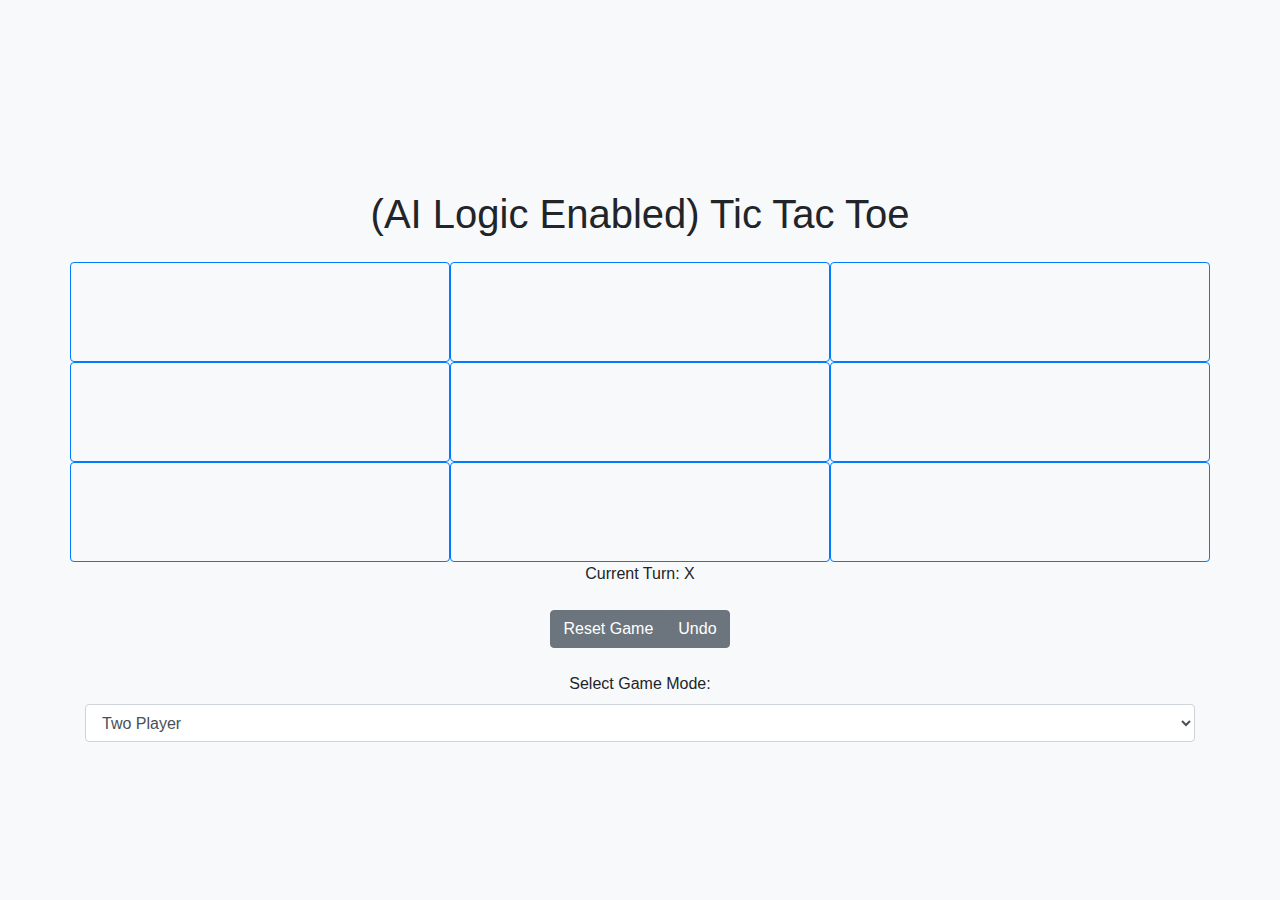
<file: 2_AI_Tic_Tac_Toe.html>
<!DOCTYPE html>
<html lang="en">
<head>
    <meta charset="UTF-8">
    <meta name="viewport" content="width=device-width, initial-scale=1, shrink-to-fit=no">
    <title>Tic Tac Toe</title>
    <link rel="stylesheet" href="https://stackpath.bootstrapcdn.com/bootstrap/4.3.1/css/bootstrap.min.css">
    <style>
        body {
            display: flex;
            align-items: center;
            justify-content: center;
            height: 100vh;
            background-color: #f8f9fa;
        }

        .btn-cell {
            width: 100px;
            height: 100px;
            font-size: 2rem;
        }
    </style>
</head>
<body style="user-select: none;">

<div class="container text-center mt-5">
    <h1 class="mb-4">(AI Logic Enabled) Tic Tac Toe</h1>

    <div id="gameBoard" class="row justify-content-center"></div>
    <div id="status" class="mb-4"></div>

    <div class="btn-group">
        <button id="resetBtn" class="btn btn-secondary">Reset Game</button>
        <button id="undoBtn" class="btn btn-secondary">Undo</button>
    </div>

    <div class="form-group mt-4">
        <label for="modeSelect">Select Game Mode:</label>
        <select id="modeSelect" class="form-control">
            <option value="twoPlayer">Two Player</option>
            <option value="singlePlayer">Single Player</option>
        </select>
    </div>
</div>

<script src="https://code.jquery.com/jquery-3.3.1.slim.min.js"></script>
<script src="https://cdnjs.cloudflare.com/ajax/libs/popper.js/1.14.7/umd/popper.min.js"></script>
<script src="https://stackpath.bootstrapcdn.com/bootstrap/4.3.1/js/bootstrap.min.js"></script>
<script>
    document.addEventListener('contextmenu', function (e) {
        e.preventDefault();
    });
</script>
<script>
    // Game variables
    let board;
    let currentPlayer;
    let gameActive;

    // Single-player variables
    let singlePlayerMode;

    // AI variables
    const AIPlayer = 'O';

    // Initialize the game
    function initGame() {
        board = ['', '', '', '', '', '', '', '', ''];
        currentPlayer = 'X';
        gameActive = true;
        singlePlayerMode = false;

        drawBoard();
        updateStatus();
    }

    // Draw the game board
    function drawBoard() {
        const gameBoard = document.getElementById('gameBoard');
        gameBoard.innerHTML = '';

        for (let i = 0; i < 9; i++) {
            const btnCell = document.createElement('button');
            btnCell.className = 'btn btn-outline-primary btn-cell col-4';
            btnCell.setAttribute('data-index', i);
            btnCell.addEventListener('click', handleCellClick);
            gameBoard.appendChild(btnCell);
        }
    }

    // Handle cell click event
    function handleCellClick(event) {
        const index = event.target.getAttribute('data-index');

        if (board[index] === '' && gameActive) {
            board[index] = currentPlayer;
            drawBoard();
            checkWinner();
            switchPlayer();

            if (singlePlayerMode && currentPlayer === AIPlayer && gameActive) {
                setTimeout(makeAIMove, 500);
            }
        }
    }

    // Switch player turn
    function switchPlayer() {
        currentPlayer = (currentPlayer === 'X') ? 'O' : 'X';
    }

    // Check for a winner or a draw
    function checkWinner() {
        const winPatterns = [
            [0, 1, 2], [3, 4, 5], [6, 7, 8], // Rows
            [0, 3, 6], [1, 4, 7], [2, 5, 8], // Columns
            [0, 4, 8], [2, 4, 6]             // Diagonals
        ];

        for (const pattern of winPatterns) {
            const [a, b, c] = pattern;
            if (board[a] && board[a] === board[b] && board[a] === board[c]) {
                gameActive = false;
                displayWinner(board[a]);
                return;
            }
        }

        if (!board.includes('')) {
            gameActive = false;
            displayDraw();
        }
    }

    // Display the winner
    function displayWinner(winner) {
        const statusElement = document.getElementById('status');
        statusElement.textContent = `${winner} wins!`;
    }

    // Display a draw
    function displayDraw() {
        const statusElement = document.getElementById('status');
        statusElement.textContent = 'It\'s a draw!';
    }

    // Update the game status
    function updateStatus() {
        const statusElement = document.getElementById('status');
        statusElement.textContent = `Current Turn: ${currentPlayer}`;
    }

    // Reset the game
    function resetGame() {
        initGame();
        const statusElement = document.getElementById('status');
        statusElement.textContent = '';
    }

    // Undo the last move
    function undoMove() {
        const lastMoveIndex = board.lastIndexOf('O') !== -1 ? board.lastIndexOf('O') : board.lastIndexOf('X');
        if (lastMoveIndex !== -1 && gameActive) {
            board[lastMoveIndex] = '';
            drawBoard();
            switchPlayer();
        }
    }

    // Make AI move using minimax algorithm
    function makeAIMove() {
        const bestMove = getBestMove();
        board[bestMove] = AIPlayer;
        drawBoard();
        checkWinner();
        switchPlayer();
    }

    // Get the best move for the AI using the minimax algorithm
    function getBestMove() {
        let bestScore = -Infinity;
        let bestMove;

        for (let i = 0; i < board.length; i++) {
            if (board[i] === '') {
                board[i] = AIPlayer;
                const score = minimax(board, 0, false);
                board[i] = '';

                if (score > bestScore) {
                    bestScore = score;
                    bestMove = i;
                }
            }
        }

        return bestMove;
    }

    // Minimax algorithm
    function minimax(board, depth, isMaximizing) {
        const scores = {
            X: -1,
            O: 1,
            draw: 0
        };

        const winner = checkWinner();
        if (winner !== null) {
            return scores[winner];
        }

        if (isMaximizing) {
            let bestScore = -Infinity;
            for (let i = 0; i < board.length; i++) {
                if (board[i] === '') {
                    board[i] = AIPlayer;
                    const score = minimax(board, depth + 1, false);
                    board[i] = '';
                    bestScore = Math.max(score, bestScore);
                }
            }
            return bestScore;
        } else {
            let bestScore = Infinity;
            for (let i = 0; i < board.length; i++) {
                if (board[i] === '') {
                    board[i] = 'X';
                    const score = minimax(board, depth + 1, true);
                    board[i] = '';
                    bestScore = Math.min(score, bestScore);
                }
            }
            return bestScore;
        }
    }

    // Event listeners
    document.getElementById('resetBtn').addEventListener('click', resetGame);
    document.getElementById('undoBtn').addEventListener('click', undoMove);
    document.getElementById('modeSelect').addEventListener('change', function () {
        singlePlayerMode = this.value === 'singlePlayer';
        resetGame();
    });

    // Initialize the game
    initGame();
</script>

</body>
</html>
</file>
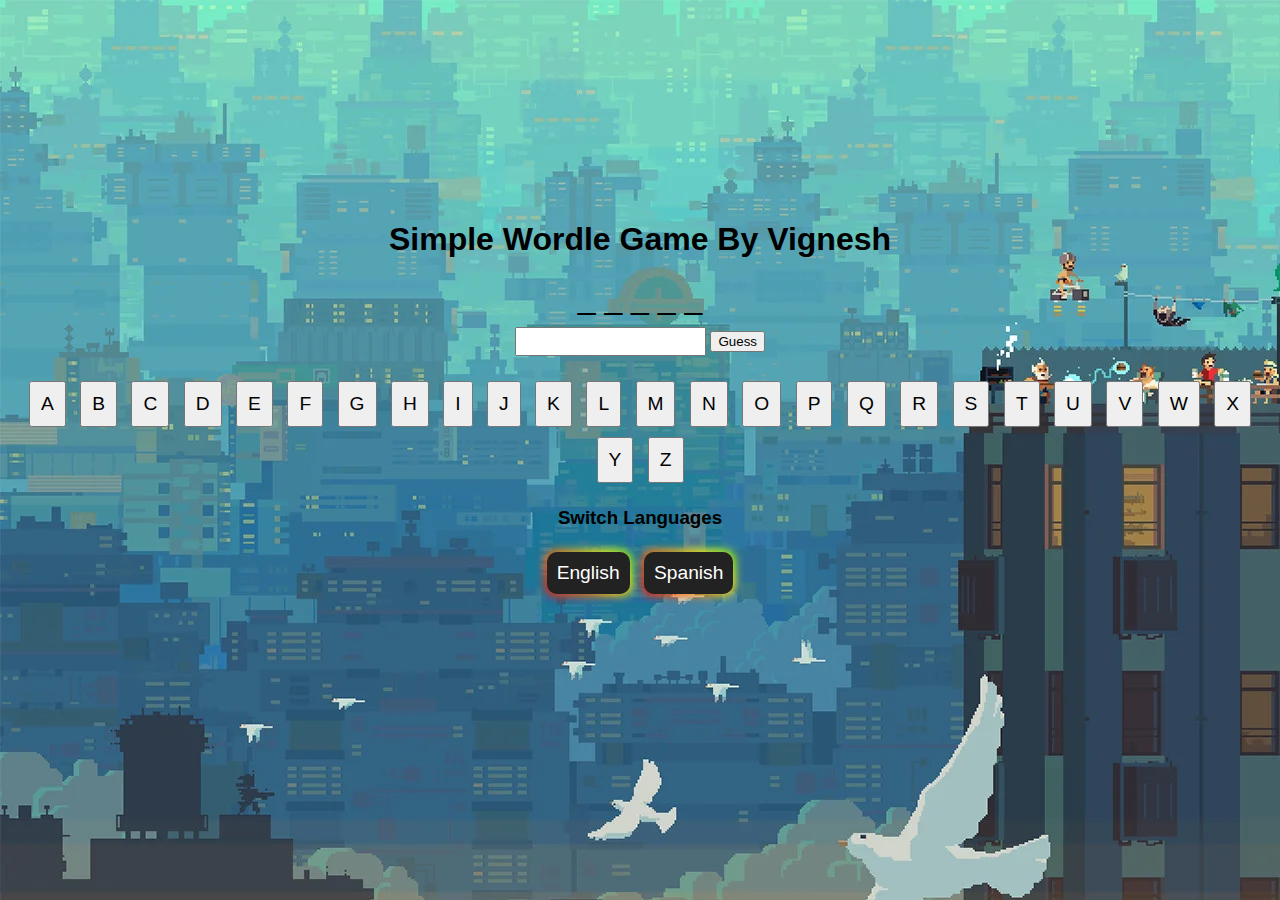
<file: 3_Wordle_Game_indx.html>
<!DOCTYPE html>
<html lang="en">
<head>
    <meta charset="UTF-8">
    <meta name="viewport" content="width=device-width, initial-scale=1.0">
    <link rel="stylesheet" href="3_Wordle_Game_style.css">
    <title>Wordle Game</title>
</head>
<body>
<div><center><h1>Simple Wordle Game By Vignesh</h1></center></div>
    <div class="wordle-container">
        <div id="word-display"></div>
        <div id="input-container">
            <input type="text" id="guess-input" maxlength="10" autocomplete="off">
            <button onclick="checkGuess()">Guess</button>
        </div>
        <div id="keypad-container">
            <!-- You can generate the keypad dynamically using JavaScript -->
            <button onclick="appendToGuess('A')">A</button>
            <button onclick="appendToGuess('B')">B</button>
            <button onclick="appendToGuess('C')">C</button>
            <button onclick="appendToGuess('D')">D</button>
            <button onclick="appendToGuess('E')">E</button>
            <button onclick="appendToGuess('F')">F</button>
            <button onclick="appendToGuess('G')">G</button>
            <button onclick="appendToGuess('H')">H</button>
            <button onclick="appendToGuess('I')">I</button>
            <button onclick="appendToGuess('J')">J</button>
            <button onclick="appendToGuess('K')">K</button>
            <button onclick="appendToGuess('L')">L</button>
            <button onclick="appendToGuess('M')">M</button>
            <button onclick="appendToGuess('N')">N</button>
            <button onclick="appendToGuess('O')">O</button>
            <button onclick="appendToGuess('P')">P</button>
            <button onclick="appendToGuess('Q')">Q</button>
            <button onclick="appendToGuess('R')">R</button>
            <button onclick="appendToGuess('S')">S</button>
            <button onclick="appendToGuess('T')">T</button>
            <button onclick="appendToGuess('U')">U</button>
            <button onclick="appendToGuess('V')">V</button>
            <button onclick="appendToGuess('W')">W</button>
            <button onclick="appendToGuess('X')">X</button>
            <button onclick="appendToGuess('Y')">Y</button>
            <button onclick="appendToGuess('Z')">Z</button>
<div id="language-buttons">
    <h3>Switch Languages</h3>
    <button class="button-85" role="button" onclick="switchLanguage('english')">English</button>
    <button class="button-85" role="button" onclick="switchLanguage('spanish')">Spanish</button>
</div>
        </div>
    </div>
    
    <script src="3_Wordle_Game_script.js"></script>
</body>
</html>
</file>
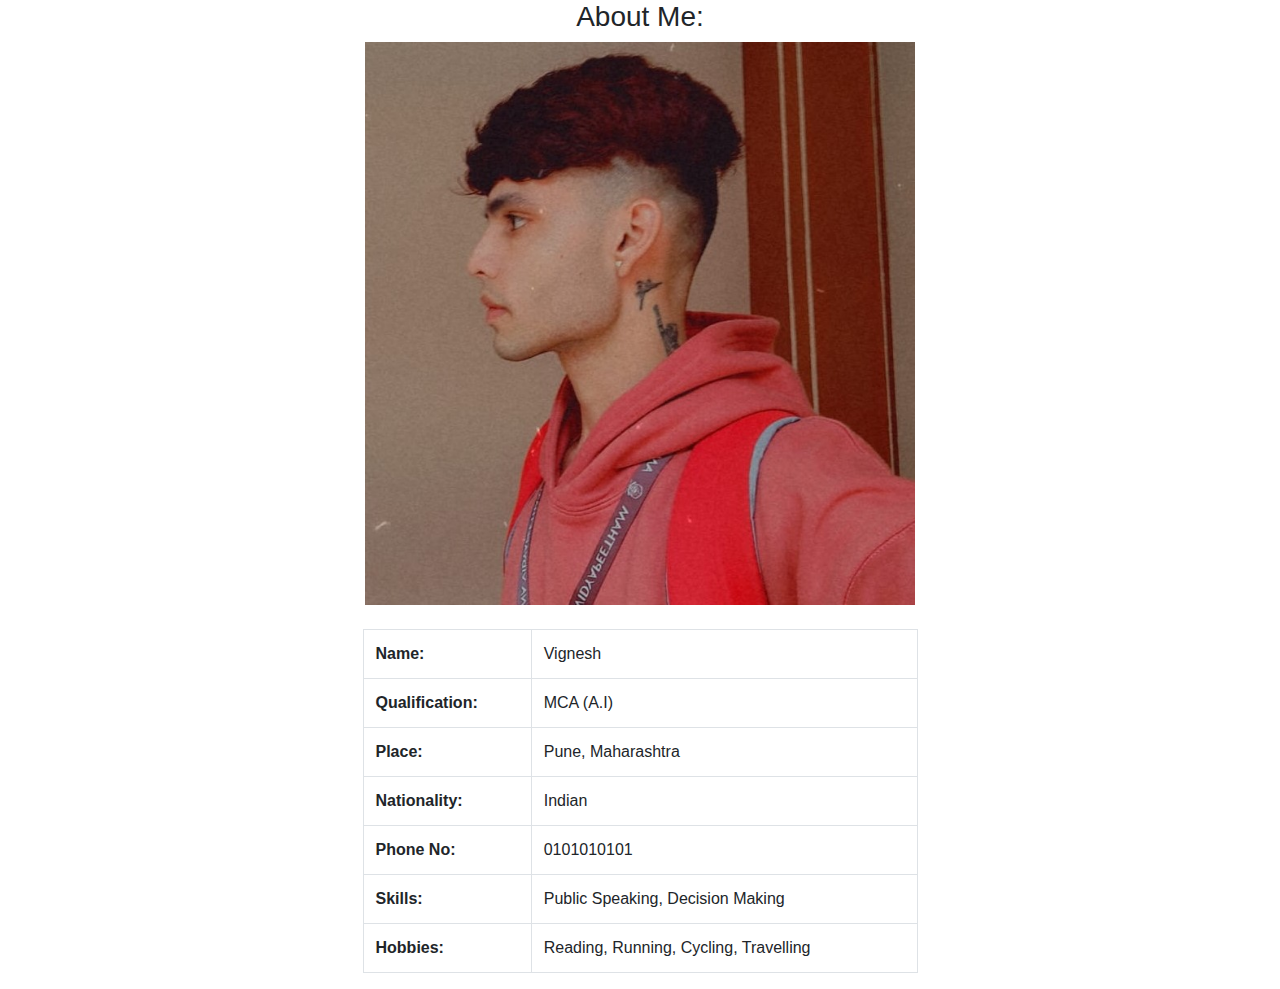
<file: About.html>
<!DOCTYPE html>
<html lang="en">
<head>
  <meta charset="UTF-8">
  <meta name="viewport" content="width=device-width, initial-scale=1.0">
  <link rel="stylesheet" href="https://stackpath.bootstrapcdn.com/bootstrap/4.5.2/css/bootstrap.min.css">
  <title>About</title>
</head>
<body>
  <div class="container">
    <h3 class="text-center">About Me:</h3>
    <div class="text-center">
      <img src="03.jpg" alt="Profile Picture" class="img-fluid" width="550" height="550">
    </div>
    <br>
    <table class="table table-bordered mx-auto" style="width: 50%;">
      <tr>
        <th>Name:</th>
        <td>Vignesh</td>
      </tr>
      <tr>
        <th>Qualification:</th>
        <td>MCA (A.I)</td>
      </tr>
      <tr>
        <th>Place:</th>
        <td>Pune, Maharashtra</td>
      </tr>
      <tr>
        <th>Nationality:</th>
        <td>Indian</td>
      </tr>
      <tr>
        <th>Phone No:</th>
        <td>0101010101</td>
      </tr>
      <tr>
        <th>Skills:</th>
        <td>Public Speaking, Decision Making</td>
      </tr>
      <tr>
        <th>Hobbies:</th>
        <td>Reading, Running, Cycling, Travelling</td>
      </tr>
    </table>
  </div>

  <!-- Bootstrap JS and Popper.js (optional, but required for some Bootstrap features) -->
  <script src="https://code.jquery.com/jquery-3.5.1.slim.min.js"></script>
  <script src="https://cdn.jsdelivr.net/npm/@popperjs/core@2.9.2/dist/umd/popper.min.js"></script>
  <script src="https://stackpath.bootstrapcdn.com/bootstrap/4.5.2/js/bootstrap.min.js"></script>
</body>
</html>
</file>
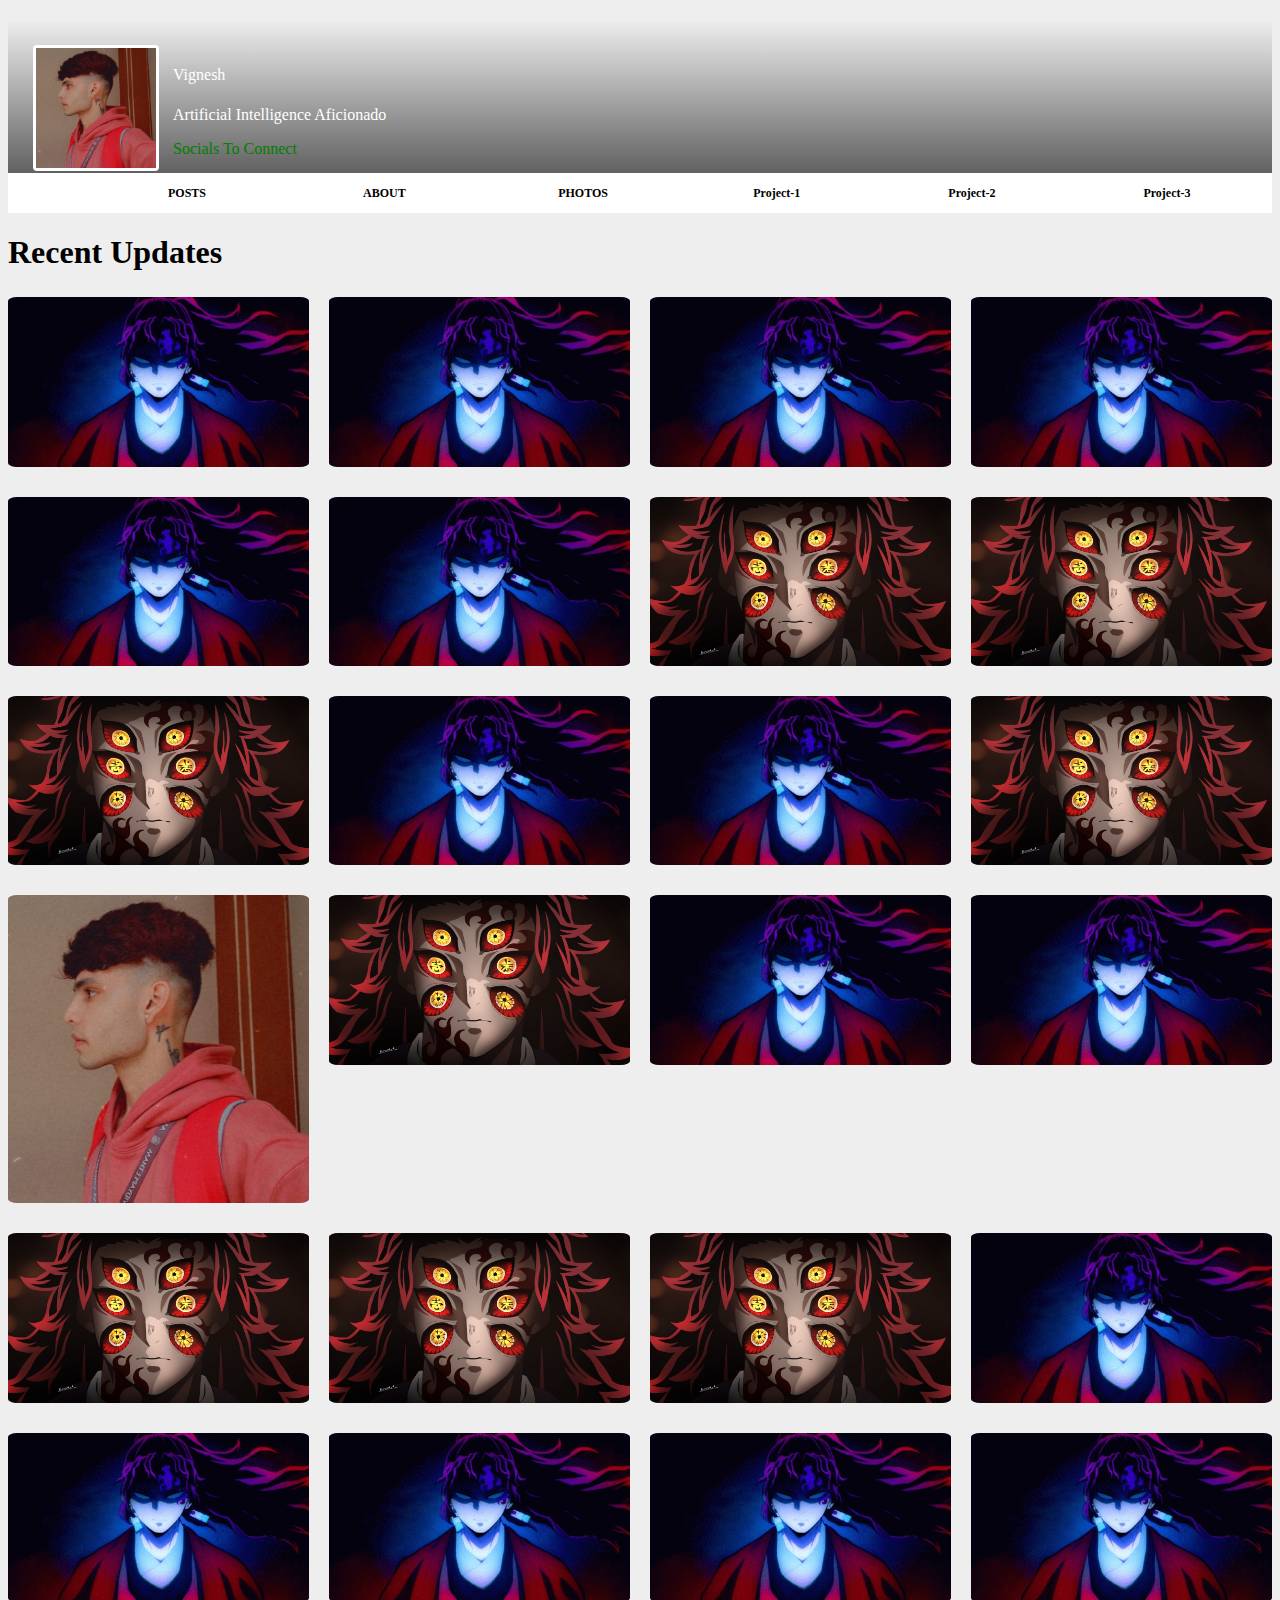
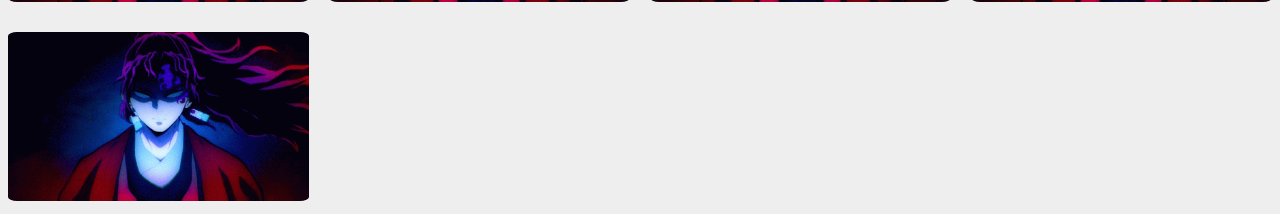
<file: Photos.html>
<html>
    <head>
        <meta charset="UTF-8">
        <meta name="viewport" content="width=device-width, initial-scale=1.0">
        <title>PHOTOS</title>

        <link href="phts.css" rel="stylesheet">
    </head>
    <body>
        <div id="content" class="container p-0">
            <div class="profile-header">
                <div class="profile-header-cover"></div>
                <div class="profile-header-content">
                    <div class="profile-header-img">
                        <img src="03.jpg" alt="" width="120" height="120">
                    </div>
                    <div class="profile-header-info">
                        <h4 class="m-t-sm">Vignesh</h4>
                        <p class="m-b-sm">Artificial Intelligence Aficionado</p>
                        <a href="#" class="btn btn-sm btn-info mb-2">Socials To Connect</a>
                    </div>
                </div>
        
                <ul class="profile-header-tab nav nav-tabs">
                    <li class="nav-item"><a href="#" target="__blank" class="nav-link_">POSTS</a></li>
                    <li class="nav-item"><a href="About.html" class="nav-link_">ABOUT</a></li>
                    <li class="nav-item"><a href="Photos.html" class="nav-link_">PHOTOS</a></li>
                    <li class="nav-item"><a href="1_Img_Prcssng.html" target="__blank" class="nav-link_">Project-1</a></li>
                    <li class="nav-item"><a href="2_AI_Tic_Tac_Toe.html" target="__blank" class="nav-link_">Project-2</a></li>
		            <li class="nav-item"><a href="3_Wordle_Game_indx.html" target="__blank" class="nav-link_">Project-3</a></li>
                 </ul>
            </div>
        <h1>Recent Updates</h1>

        <div class="gallery">
            <img src="Yoriichi.gif">
            <img src="Yoriichi.gif">
            <img src="Yoriichi.gif">
            <img src="Yoriichi.gif">
            <img src="Yoriichi.gif">
            <img src="Yoriichi.gif">
            <img src="Kokoshibu.png">
            <img src="Kokoshibu.png">
            <img src="Kokoshibu.png">
            <img src="Yoriichi.gif">
            <img src="Yoriichi.gif">
            <img src="Kokoshibu.png">
            <img src="03.jpg">
            <img src="Kokoshibu.png">
            <img src="Yoriichi.gif">
            <img src="Yoriichi.gif">
            <img src="Kokoshibu.png">
            <img src="Kokoshibu.png">
            <img src="Kokoshibu.png">
            <img src="Yoriichi.gif">
            <img src="Yoriichi.gif">
            <img src="Yoriichi.gif">
            <img src="Yoriichi.gif">
            <img src="Yoriichi.gif">
            <img src="Yoriichi.gif">
        </div>
        </div>
    </body>
</html>
</file>
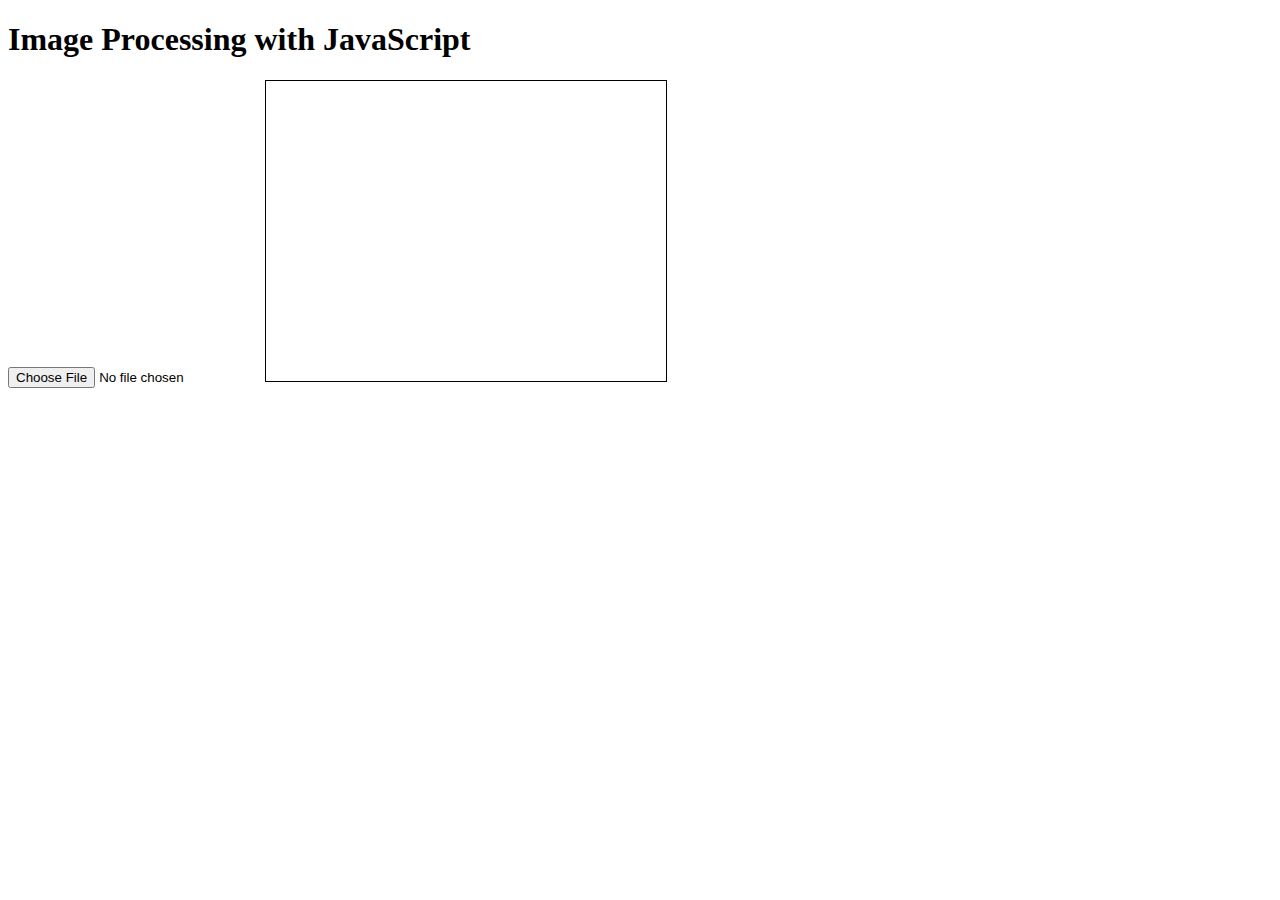
<file: Simp_im_prcs.html>
<!DOCTYPE html>
<html lang="en">
<head>
    <meta charset="UTF-8">
    <meta name="viewport" content="width=device-width, initial-scale=1.0">
    <title>Image Processing with JavaScript</title>
</head>
<body>
    <h1>Image Processing with JavaScript</h1>

    <input type="file" id="imageInput" accept="image/*">
    <canvas id="outputCanvas" width="400" height="300" style="border:1px solid #000;"></canvas>

    <script>
        // Function to handle image processing
        function processImage() {
            // Get the input image element
            var inputImage = document.getElementById('imageInput');

            // Get the canvas and its 2D context
            var canvas = document.getElementById('outputCanvas');
            var ctx = canvas.getContext('2d');

            // Create a new image element
            var img = new Image();

            // Set the source of the image to the selected file
            img.src = URL.createObjectURL(inputImage.files[0]);

            // Once the image is loaded, perform processing
            img.onload = function () {
                // Draw the original image on the canvas
                ctx.drawImage(img, 0, 0, canvas.width, canvas.height);

                // Example: Grayscale filter
                grayscaleFilter(ctx);

                // Example: Invert colors
                invertColors(ctx);
            };
        }

        // Function to apply a grayscale filter to the image
        function grayscaleFilter(ctx) {
            var imageData = ctx.getImageData(0, 0, ctx.canvas.width, ctx.canvas.height);
            var data = imageData.data;

            for (var i = 0; i < data.length; i += 4) {
                var average = (data[i] + data[i + 1] + data[i + 2]) / 3;
                data[i] = data[i + 1] = data[i + 2] = average;
            }

            ctx.putImageData(imageData, 0, 0);
        }

        // Function to invert colors in the image
        function invertColors(ctx) {
            var imageData = ctx.getImageData(0, 0, ctx.canvas.width, ctx.canvas.height);
            var data = imageData.data;

            for (var i = 0; i < data.length; i += 4) {
                data[i] = 255 - data[i];
                data[i + 1] = 255 - data[i];
                data[i + 2] = 255 - data[i];
            }

            ctx.putImageData(imageData, 0, 0);
        }

        // Add an event listener to the file input
        document.getElementById('imageInput').addEventListener('change', processImage);
    </script>
</body>
</html>
</file>
<file: 3_Wordle_Game_style.css>
body {     
    user-select: none;
    background-image: url("px.jpg");
    font-family: 'Arial', sans-serif;
    padding-top:200px;
    height: 200px;
    align-items: center;
    justify-content: center;
    margin: 0;
} 

.wordle-container {
    text-align: center;
}

#word-display {
    font-size: 2em;
    margin-bottom: 10px;
}

#input-container {
    margin-bottom: 20px;
}

#guess-input {
    padding: 5px;
    text-transform: uppercase;
}

#keypad-container button {
    margin: 5px;
    padding: 10px;
    font-size: 1.2em;
}


/* CSS */
.button-85 {
  padding: 0.6em 2em;
  border: none;
  outline: none;
  color: rgb(255, 255, 255);
  background: #111;
  cursor: pointer;
  position: relative;
  z-index: 0;
  border-radius: 10px;
  user-select: none;
  -webkit-user-select: none;
  touch-action: manipulation;
}

.button-85:before {
  content: "";
  background: linear-gradient(
    45deg,
    #ff0000,
    #ff7300,
    #fffb00,
    #48ff00,
    #00ffd5,
    #002bff,
    #7a00ff,
    #ff00c8,
    #ff0000
  );
  position: absolute;
  top: -2px;
  left: -2px;
  background-size: 400%;
  z-index: -1;
  filter: blur(5px);
  -webkit-filter: blur(5px);
  width: calc(100% + 4px);
  height: calc(100% + 4px);
  animation: glowing-button-85 20s linear infinite;
  transition: opacity 0.3s ease-in-out;
  border-radius: 10px;
}

@keyframes glowing-button-85 {
  0% {
    background-position: 0 0;
  }
  50% {
    background-position: 400% 0;
  }
  100% {
    background-position: 0 0;
  }
}

.button-85:after {
  z-index: -1;
  content: "";
  position: absolute;
  width: 100%;
  height: 100%;
  background: #222;
  left: 0;
  top: 0;
  border-radius: 10px;
}
</file>
<file: phts.css>
body{
    margin-top:20px;
    background:#eee;
}

.profile-header {
    position: relative;
    overflow: hidden
}

.profile-header .profile-header-cover {
    background-image: url(https://bootdey.com/img/Content/bg1.jpg);
    background-size: cover;
    background-position: center;
    background-repeat: no-repeat;
    position: absolute;
    left: 0;
    right: 0;
    top: 0;
    bottom: 0
}

.profile-header .profile-header-cover:before {
    content: '';
    position: absolute;
    top: 0;
    left: 0;
    right: 0;
    bottom: 0;
    background: linear-gradient(to bottom, rgba(0, 0, 0, 0) 0, rgba(0, 0, 0, .75) 100%)
}

.profile-header .profile-header-content {
    color: #fff;
    padding: 25px
}

.profile-header-img {
    float: left;
    width: 120px;
    height: 120px;
    overflow: hidden;
    position: relative;
    z-index: 10;
    margin: 0 0 -20px;
    padding: 3px;
    border-radius: 4px;
    background: #fff
}

.profile-header-img img {
    max-width: 100%
}

.profile-header-info h4 {
    font-weight: 500;
    color: #fff
}

.profile-header-img+.profile-header-info {
    margin-left: 140px
}

.profile-header .profile-header-content,
.profile-header .profile-header-tab {
    position: relative
}


.profile-header .profile-header-tab {
    background: #fff;
    list-style-type: none;
    margin: -10px 0 0;
    padding: 0 0 0 140px;
    white-space: nowrap;
    border-radius: 0
}

.profile-header .profile-header-tab>li {
    display: inline-block;
    margin: 0
}

.profile-header .profile-header-tab>li>a {
    display: block;
    color: black;
    line-height: 20px;
    padding: 10px 20px;
    text-decoration: none;
    font-weight: 700;
    font-size: 12px;
    border: none
}

.profile-header .profile-header-tab>li.active>a,
.profile-header .profile-header-tab>li>a.active {
    color: #242a30
}

.profile-content {
    padding: 25px;
    border-radius: 4px
}

.profile-content:after,
.profile-content:before {
    content: '';
    display: table;
    clear: both
}

.profile-content .tab-content,
.profile-content .tab-pane {
    background: 0 0
}

.profile-left {
    width: 200px;
    float: left
}

.profile-right {
    margin-left: 240px;
    padding-right: 20px
}

.profile-image {
    height: 175px;
    line-height: 175px;
    text-align: center;
    font-size: 72px;
    margin-bottom: 10px;
    border: 2px solid #E2E7EB;
    overflow: hidden;
    border-radius: 4px
}

.profile-image img {
    display: block;
    max-width: 100%
}

.profile-highlight {
    padding: 12px 15px;
    background: #FEFDE1;
    border-radius: 4px
}

.profile-highlight h4 {
    margin: 0 0 7px;
    font-size: 12px;
    font-weight: 700
}

.m-b-2 {
    margin-bottom: 2px!important;
}

.lead {
    margin-bottom: 20px;
    font-size: 21px;
    font-weight: 300;
    line-height: 1.4;
}

.text-danger, .text-red {
    color: #ff5b57!important;
}

a:link {
  color: green;
  background-color: transparent;
  text-decoration: none;
}

a:visited {
  color: pink;
  background-color: transparent;
  text-decoration: none;
}

a:hover {
  color: red;
  background-color: transparent;
  text-decoration: underline;
}

a:active {
  color: yellow;
  background-color: transparent;
  text-decoration: underline;
}

.nav-item {
    width: 17%;
    height: auto;
    /* Add any other styles you may need */
}

.nav-item:hover {
    color: red;
    background-color: white;
    text-decoration: underline 3px;
    text-transform:inherit;
  }

  .gallery{
    display: grid;
    grid-template-columns: repeat(auto-fill, minmax(250px, 1fr));
    gap: 20px;
  }

  .gallery img{
    padding-bottom: 5px;
    padding-top: 5px;
    width: 100%;
    height: auto;
    border-radius: 9px;
    transition: transform 0.2s;
  }

  .gallery img:hover {
    transform: scale(1.1);
  }
</file>
